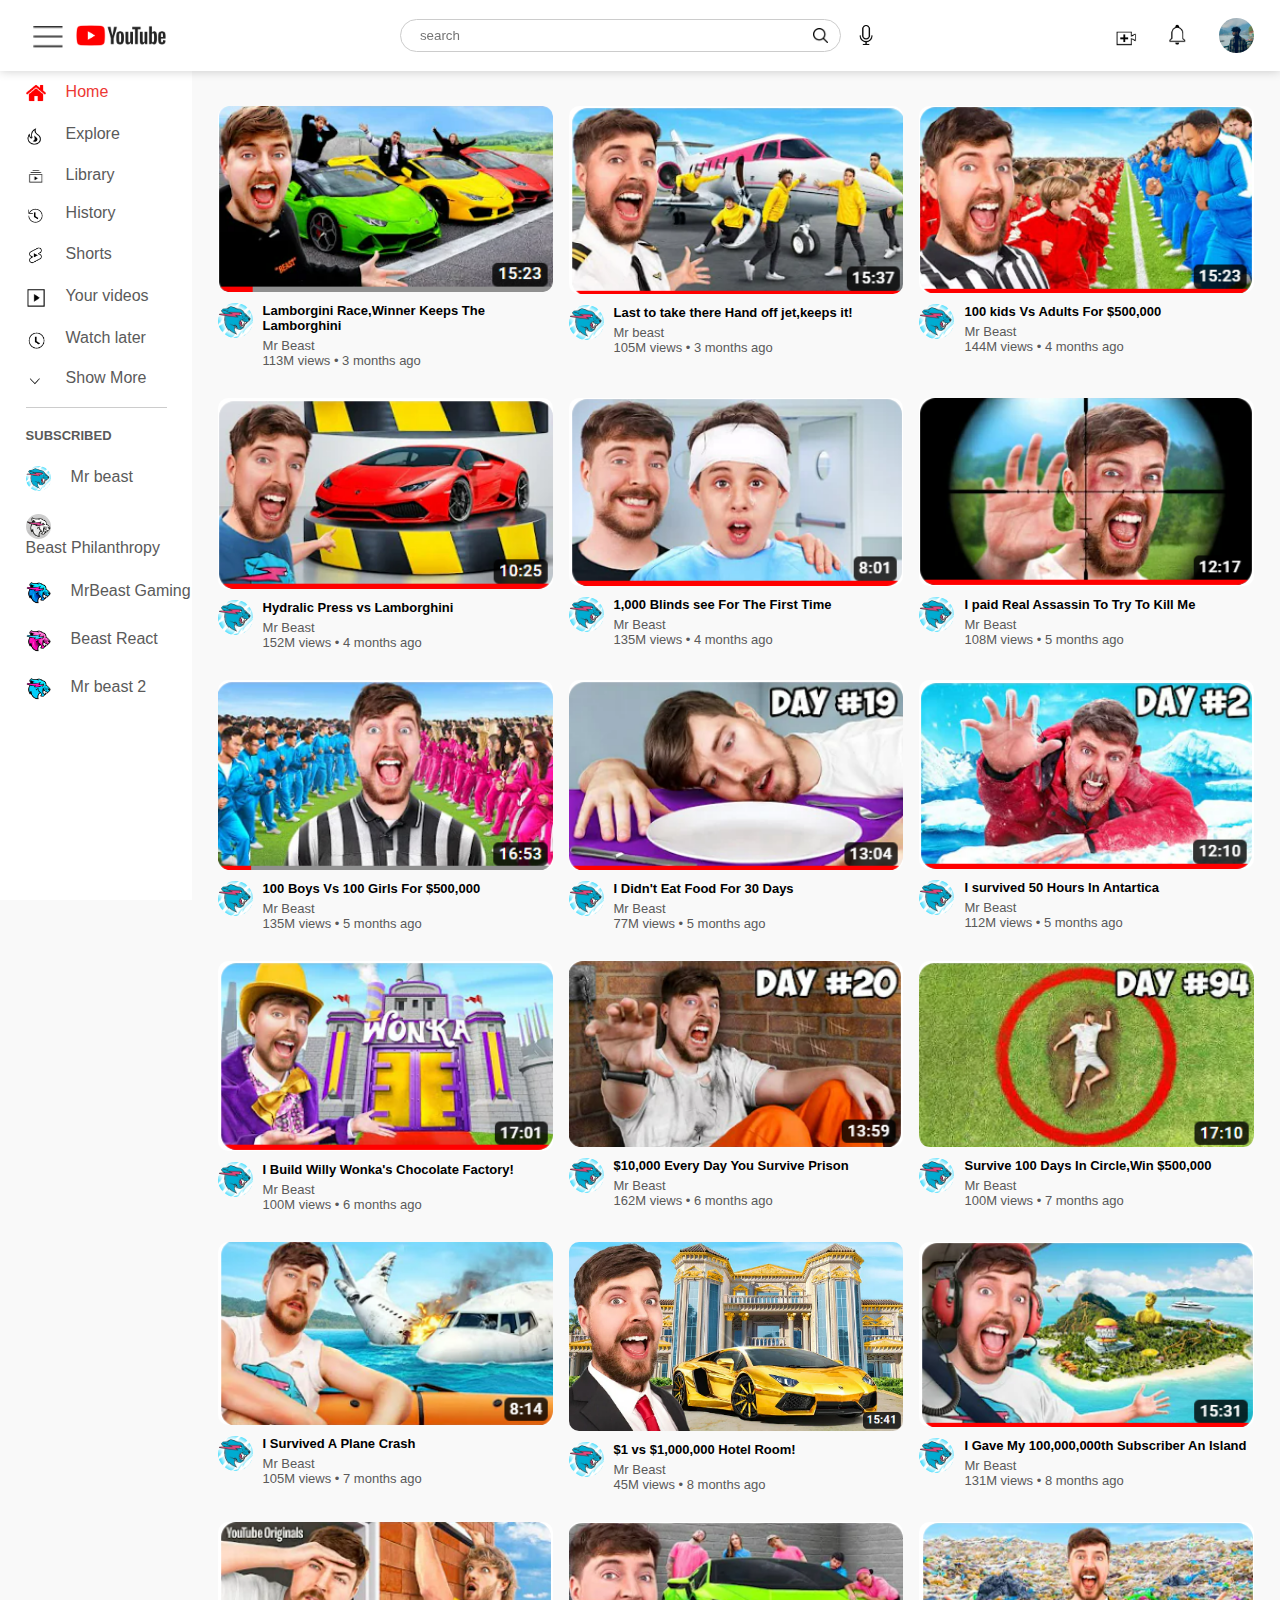
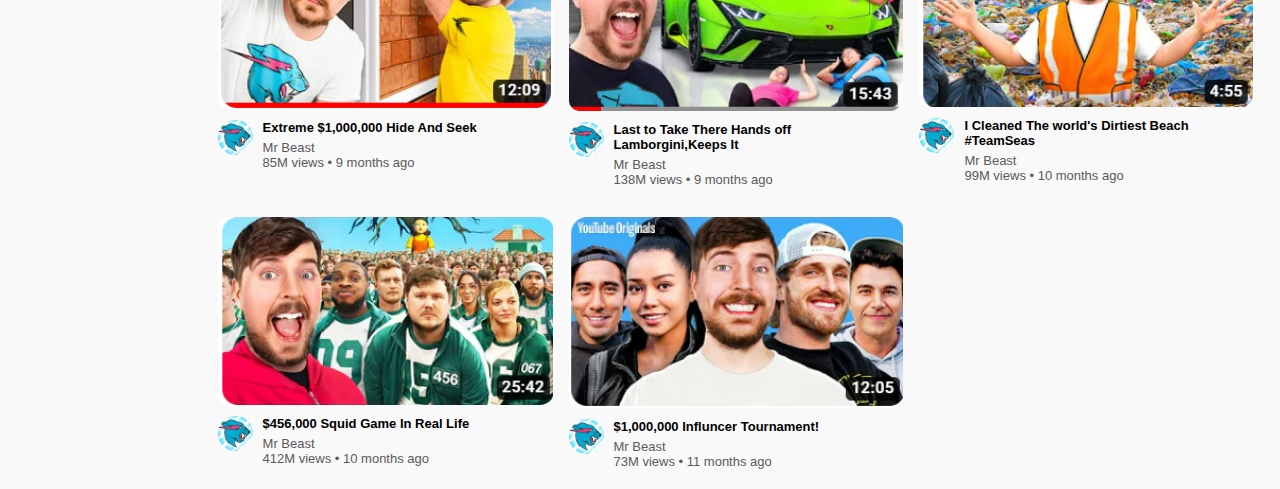
<file: index.html>
<!DOCTYPE html>
<html lang="en">
<head>
    <meta charset="UTF-8">
    <meta http-equiv="X-UA-Compatible" content="IE=edge">
    <meta name="viewport" content="width=device-width, initial-scale=1.0">
    <link rel="shortcut icon" href="images/youtube_web_main_logo.png">
    <link rel="stylesheet" href="index.css">
    <title>Youtube</title>
</head>
<body>
    <nav class="flex-div">
        <div class="nav-left flex-div">
            <img src="images/youtube_web_menubar.png" class="menu-icon" width="38px">
            <img src="images/youtube_web_logo.png" class="logo">
        </div>
        <div class="nav-mid flex-div">
            <div class="search-box flex-div">
                <input type="text" placeholder="  search" >
                <img src="images/youtube_web_search.png" >
            </div>
            <img src="images/youtube_web_mic.png" class="mic-icon">

        </div>
        <div class="nav-right flex-div">
            <img src="images/youtube_web_upload.png" class="youtube_web_upload_icon">
            <!-- <img src="images/youtube_Web_layers.png" class="layers" alt=""> -->
            <img src="images/youtube_web_notification.png" alt="">
            <img src="images/youtube_web_vivan_dada.png" class="user-icon">
        </div>
    </nav>


    <!-- -------------------------------sidebar------------------------------------- -->
    <div class="sidebar">
        <div class="shortcut-links">
            <a href=""><img src="images/youtube_web_home.png" width="40px" style="margin-top: 3px;"><p>Home</p></a>
            <a href=""><img src="images/youtube_web_explore.png" width="40px"  style="margin-top: 3px;"><p>Explore</p></a>
            <a href=""><img src="images/youtube_web_subcription.png" width="40px"  style="margin-top: 3px;" ><p>Library</p></a>
            <a href=""><img src="images/youtube_web_history.png" width="40px"  style="margin-top: 3px;" ><p>History</p></a>
            <a href=""><img src="images/youtube_web_shorts.png" width="40px"  style="margin-top: 3px;" ><p>Shorts</p></a>
            <a href=""><img src="images/youtube_web_your_videos.png" width="40px"  style="margin-top: 3px;" ><p>Your videos</p></a>
            <a href=""><img src="images/youtube_web_watch_later.png" width="40px"  style="margin-top: 3px;" ><p>Watch later</p></a>
            <a href=""><img src="images/youtube_web_show_more.png" width="40px"  style="margin-top: 3px;" ><p>Show More</p></a>
            <hr>
        </div>
        <div class="subscribed-list">
            <h3>SUBSCRIBED</h3>
            <a href=""><img src="images/youtube_web_mrbeast.jpg" width="40px"  style="margin-top: 3px;" ><p>Mr beast</p></a>
            <a href=""><img src="images/youtube_web_logo_beast_philanthropy.jpg" width="40px"  style="margin-top: 3px;" ><p>Beast Philanthropy</p></a>
            <a href=""><img src="images/youtube_web_logo_beast_gaming.jpg" width="40px"  style="margin-top: 3px;" ><p>MrBeast Gaming</p></a>
            <a href=""><img src="images/youtube_web_logo_beast_react.jpg" width="40px"  style="margin-top: 3px;" ><p>Beast React</p></a>
            <a href=""><img src="images/youtube_web_logo_mr_best_2.jpg" width="40px"  style="margin-top: 3px;" ><p>Mr beast 2</p></a>
        </div>
    </div>

    <!-- -----------------main------------------- -->
    <div class="container">
        <!-- <div class="banner">
            <img src="images/youtube_web_banner.jpg" >
        </div> -->

        <div class="list-container">
            <div class="vid-list">
                <a href="youtube2.html"><img src="images/youtube_web_thumbnail_first.png" class="thumbnail"></a>   
                <div class="flex-div">
                    <img src="images/youtube_web_mrbeast.jpg" >
                    <div class="vid-info">
                        <a href="youtube2.html">Lamborgini Race,Winner Keeps The Lamborghini</a>
                        <p>Mr Beast</p>
                        <p>113M views &bull; 3 months ago</p>
                    </div>
                </div>
            </div>
            <div class="vid-list">
                <a href="youtube2.html"><img src="images/youtube_web_thumbnail_1.png" class="thumbnail"></a>   
                <div class="flex-div">
                    <img src="images/youtube_web_mrbeast.jpg" >
                    <div class="vid-info">
                        <a href="youtube2.html">Last to take there Hand off jet,keeps it!</a>
                        <p>Mr beast
                        </p>
                        <p>105M views &bull; 3 months ago</p>
                    </div>
                </div>
            </div>
            <div class="vid-list">
                <a href="youtube2.html"><img src="images/youtube_web_thumbnail_3.png" class="thumbnail"></a>   
                <div class="flex-div">
                    <img src="images/youtube_web_mrbeast.jpg" >
                    <div class="vid-info">
                        <a href="youtube2.html">100 kids Vs Adults For $500,000</a>
                        <p>Mr Beast</p>
                        <p>144M views &bull; 4 months ago</p>
                    </div>
                </div>
            </div>
            <div class="vid-list">
                <a href="youtube2.html"><img src="images/youtube_web_thumbnail_4.png" class="thumbnail"></a>   
                <div class="flex-div">
                    <img src="images/youtube_web_mrbeast.jpg" >
                    <div class="vid-info">
                        <a href="youtube2.html">Hydralic Press vs Lamborghini</a>
                        <p>Mr Beast</p>
                        <p>152M views &bull; 4 months ago</p>
                    </div>
                </div>
            </div>
            <div class="vid-list">
                <a href="youtube2.html"><img src="images/youtube_web_thumbnail_5.png" class="thumbnail"></a>   
                <div class="flex-div">
                    <img src="images/youtube_web_mrbeast.jpg" >
                    <div class="vid-info">
                        <a href="youtube2.html">1,000 Blinds see For The First Time</a>
                        <p>Mr Beast</p>
                        <p>135M views &bull; 4 months ago</p>
                    </div>
                </div>
            </div>
            <div class="vid-list">
                <a href="youtube2.html"><img src="images/youtube_web_thumbnail_7.png" class="thumbnail"></a>   
                <div class="flex-div">
                    <img src="images/youtube_web_mrbeast.jpg" >
                    <div class="vid-info">
                        <a href="youtube2.html">I paid Real Assassin To Try To Kill Me</a>
                        <p>Mr Beast</p>
                        <p>108M views &bull; 5 months ago</p>
                    </div>
                </div>
            </div>
            <div class="vid-list">
                <a href="youtube2.html"><img src="images/youtube_web_thumbnail_8.png" class="thumbnail"></a>   
                <div class="flex-div">
                    <img src="images/youtube_web_mrbeast.jpg" >
                    <div class="vid-info">
                        <a href="youtube2.html">100 Boys Vs 100 Girls For $500,000</a>
                        <p>Mr Beast</p>
                        <p>135M views &bull; 5 months ago</p>
                    </div>
                </div>
            </div>
            <div class="vid-list">
                <a href="youtube2.html"><img src="images/youtube_web_thumbnail_9.png" class="thumbnail"></a>   
                <div class="flex-div">
                    <img src="images/youtube_web_mrbeast.jpg" >
                    <div class="vid-info">
                        <a href="youtube2.html">I Didn't Eat Food For 30 Days</a>
                        <p>Mr Beast</p>
                        <p>77M views &bull; 5 months ago</p>
                    </div>
                </div>
            </div>

            <div class="vid-list extras extries">
                <a href="youtube2.html"><img src="images/youtube_web_thumbnail_6.png" class="thumbnail"></a>   
                <div class="flex-div">
                    <img src="images/youtube_web_mrbeast.jpg" >
                    <div class="vid-info">
                        <a href="youtube2.html">I survived 50 Hours In Antartica</a>
                        <p>Mr Beast</p>
                        <p>112M views &bull; 5 months ago</p>
                    </div>
                </div>
            </div>

            <div class="vid-list extras extries">
                <a href="youtube2.html"><img src="images/youtube_web_thumbnail_10.png" class="thumbnail"></a>   
                <div class="flex-div">
                    <img src="images/youtube_web_mrbeast.jpg" >
                    <div class="vid-info">
                        <a href="youtube2.html">I Build Willy Wonka's Chocolate Factory!</a>
                        <p>Mr Beast</p>
                        <p>100M views &bull; 6 months ago</p>
                    </div>
                </div>
            </div>

            <div class="vid-list extras extries">
                <a href="youtube2.html"><img src="images/youtube_web_thumbnail_11.png" class="thumbnail"></a>   
                <div class="flex-div">
                    <img src="images/youtube_web_mrbeast.jpg" >
                    <div class="vid-info">
                        <a href="youtube2.html">$10,000 Every Day You Survive Prison</a>
                        <p>Mr Beast</p>
                        <p>162M views &bull; 6 months ago</p>
                    </div>
                </div>
            </div>

            <div class="vid-list extras extries">
                <a href="youtube2.html"><img src="images/youtube_web_thumbnail_12.png" class="thumbnail"></a>   
                <div class="flex-div">
                    <img src="images/youtube_web_mrbeast.jpg" >
                    <div class="vid-info">
                        <a href="youtube2.html">Survive 100 Days In Circle,Win $500,000</a>
                        <p>Mr Beast</p>
                        <p>100M views &bull; 7 months ago</p>
                    </div>
                </div>
            </div>

            <div class="vid-list extras extries">
                <a href="youtube2.html"><img src="images/youtube_web_thumbnail_13.png" class="thumbnail"></a>   
                <div class="flex-div">
                    <img src="images/youtube_web_mrbeast.jpg" >
                    <div class="vid-info">
                        <a href="youtube2.html">I Survived A Plane Crash</a>
                        <p>Mr Beast</p>
                        <p>105M views &bull; 7 months ago</p>
                    </div>
                </div>
            </div>

            <div class="vid-list extras extries">
                <a href="youtube2.html"><img src="images/youtube_web_thumbnail_2.png" class="thumbnail"></a>   
                <div class="flex-div">
                    <img src="images/youtube_web_mrbeast.jpg" >
                    <div class="vid-info">
                        <a href="youtube2.html">$1 vs $1,000,000 Hotel Room!</a>
                        <p>Mr Beast</p>
                        <p>45M views &bull; 8 months ago</p>
                    </div>
                </div>
            </div>

            <div class="vid-list extras extries">
                <a href="youtube2.html"><img src="images/youtube_web_thumbnail_15.png" class="thumbnail"></a>   
                <div class="flex-div">
                    <img src="images/youtube_web_mrbeast.jpg" >
                    <div class="vid-info">
                        <a href="youtube2.html">I Gave My 100,000,000th Subscriber An Island</a>
                        <p>Mr Beast</p>
                        <p>131M views &bull; 8 months ago</p>
                    </div>
                </div>
            </div>

            <div class="vid-list extras extries">
                <a href="youtube2.html"><img src="images/youtube_web_thumbnail_16.png" class="thumbnail"></a>   
                <div class="flex-div">
                    <img src="images/youtube_web_mrbeast.jpg" >
                    <div class="vid-info">
                        <a href="youtube2.html">Extreme $1,000,000 Hide And Seek</a>
                        <p>Mr Beast</p>
                        <p>85M views &bull; 9 months ago</p>
                    </div>
                </div>
            </div>

            <div class="vid-list extras extries">
                <a href="youtube2.html"><img src="images/youtube_web_thumbnail_17.png" class="thumbnail"></a>   
                <div class="flex-div">
                    <img src="images/youtube_web_mrbeast.jpg" >
                    <div class="vid-info">
                        <a href="youtube2.html">Last to Take There Hands off Lamborgini,Keeps It</a>
                        <p>Mr Beast</p>
                        <p>138M views &bull; 9 months ago</p>
                    </div>
                </div>
            </div>

            <div class="vid-list extras extries">
                <a href="youtube2.html"><img src="images/youtube_web_thumbnail_18.png" class="thumbnail"></a>   
                <div class="flex-div">
                    <img src="images/youtube_web_mrbeast.jpg" >
                    <div class="vid-info">
                        <a href="youtube2.html">I Cleaned The world's Dirtiest Beach #TeamSeas</a>
                        <p>Mr Beast</p>
                        <p>99M views &bull; 10 months ago</p>
                    </div>
                </div>
            </div>
            
            <div class="vid-list extras extries">
                <a href="youtube2.html"><img src="images/youtube_web_thumbnail_19.png" class="thumbnail"></a>   
                <div class="flex-div">
                    <img src="images/youtube_web_mrbeast.jpg" >
                    <div class="vid-info">
                        <a href="youtube2.html">$456,000 Squid Game In Real Life</a>
                        <p>Mr Beast</p>
                        <p>412M views &bull; 10 months ago</p>
                    </div>
                </div>
            </div>

            <div class="vid-list extras extries">
                <a href="youtube2.html"><img src="images/youtube_web_thumbnail_20.png" class="thumbnail"></a>   
                <div class="flex-div">
                    <img src="images/youtube_web_mrbeast.jpg" >
                    <div class="vid-info">
                        <a href="youtube2.html">$1,000,000 Influncer Tournament!</a>
                        <p>Mr Beast</p>
                        <p>73M views &bull; 11 months ago</p>
                    </div>
                </div>
            </div>

        </div>
    </div>



<script src="youtube.js"></script>
</body>
</html>
</file>
<file: index.css>
* {
    margin: 0px;
    padding: 0px;
    font-family: 'poppins', sans-serif;
    box-sizing: border-box;
}

a {
    text-decoration: none;
    color: #5a5a5a;
}

img {
    cursor: pointer;
}

.flex-div {
    display: flex;
    align-items: center;
}

nav {
    padding: 10px 2%;
    justify-content: space-between;
    box-shadow: 0 0 10px rgba(0, 0, 0, 0.2);
    background-color: #fff;
    position: sticky;
    top: 0;
    z-index: 10;
}

.nav-right img {
    width: 30px;
    margin-right: 25px;
}

.nav-right .user-icon {
    width: 35px;
    border-radius: 50%;
    margin-right: 0;
}

.nav-right .layers {
    width: 20px;
}

nav .nav-left .menu-icon {
    width: 40px;
    margin-right: 10px;
}

.nav-left .logo {
    width: 90px;
}

.nav-mid .mic-icon {
    width: 20px;
}

.nav-mid .search-box {
    border: 1px solid #ccc;
    margin-right: 15px;
    padding: 8px 12px;
    border-radius: 25px;
}

.nav-mid .search-box input {
    width: 400px;
    border: 0;
    outline: 0;
    background: transparent;
}

.nav-mid .search-box img {
    width: 15px;
}

/* ------------------------sidebar---------------------- */
.sidebar {
    background: white;
    width: 15%;
    height: 100vh;
    position: fixed;
    top: 0;
    padding-left: 2%;
    padding-top: 80px;
}

.shortcut-links a img {
    width: 20px;
    margin-right: 20px;
    transition: width 0.5s;

}

.shortcut-links a {
    display: flex;
    align-items: center;
    margin-bottom: 20px;
    width: fit-content;
    flex-wrap: wrap;
}

.shortcut-links a:first-child {
    color: #ed3833;
}

.sidebar hr {
    border: 0;
    height: 1px;
    background-color: #ccc;
    width: 85%;
}

.subscribed-list h3 {
    font-size: 13px;
    margin: 20px 0;
    color: #5a5a5a;
}

.subscribed-list a {
    display: flex;
    align-items: center;
    margin-bottom: 20px;
    width: fit-content;
    flex-wrap: wrap;
}

.subscribed-list a img {
    width: 25px;
    border-radius: 50%;
    margin-right: 20px;
    transition: width 0.5s;
}

.small-sidebar {
    width: 5%;
}

.small-sidebar a p,
.small-sidebar h3 {
    display: none;
}

.small-sidebar hr {
    width: 50%;
    margin-bottom: 25px;
}

.small-sidebar a img {
    width: 26px;
}

/* -----------------main------------------ */
.container {
    background: #f9f9f9;
    padding-left: 17%;
    padding-right: 2%;
    padding-top: 20px;
    padding-bottom: 20px;
}

.large-container {
    padding-left: 7%;
}

.banner {
    width: 100%;
}

.banner img {
    width: 100%;
    border-radius: 8px;
    height: 200px;
}

/* .thumbnail {
    width: fit-content;
    height: 200px;
} */

.list-container {
    display: grid;
    grid-template-columns: repeat(auto-fit, minmax(250px, 1fr));
    grid-column-gap: 16px;
    grid-row-gap: 30px;
    margin-top: 15px;
}

.vid-list .thumbnail {
    width: 100%;
    border-radius: 10px;
}

.vid-list .flex-div {
    align-items: flex-start;
    margin-top: 7px;
}

.vid-list .flex-div img {
    margin-right: 10px;
    width: 35px;
    border-radius: 50%;
}

.vid-info {
    color: #5a5a5a;
    font-size: 13px;
}

.vid-info a {
    color: black;
    font-weight: 500;
    display: block;
    margin-bottom: 5px;
    font-weight: 600;
}

@media (max-width:900px) {
    .menu-icon {
        display: none;
    }

    .sidebar {
        display: none;
    }

    .container,
    .large-container {
        padding-left: 5%;
        padding-right: 5%;
    }

    .nav-right img {
        display: none;
    }

    .nav-right .user-icon {
        display: block;
        width: 30px;
    }

    .nav-mid .search-box input {
        width: 100px;
    }

    .nav-mid .mic-icon {
        display: none;
    }

    .logo {
        width: 90px;
    }
}


/* -------------------play-video-page---------- */
.play-container {
    padding-left: 2%;
}

.row {
    display: flex;
    justify-content: space-between;
    flex-wrap: wrap;
}

.play-video {
    flex-basis: 69%;
}

.right-sidebar {
    flex-basis: 30%;
}

.play-video video {
    width: 100%;
}

.side-video-list {
    display: flex;
    justify-content: space-between;
    margin-bottom: 8px;
}

.side-video-list img {
    width: 100%;
}

.side-video-list .small-thumbnail {
    flex-basis: 49%;
}

.side-video-list .vid-info {
    flex-basis: 49%;
}

.play-video .tags a {
    color: #000fff;
    font-size: 15px;
}

.play-video h3 {
    font-weight: 600;
    font-size: 22px;
}

.play-video .play-video-info {
    display: flex;
    align-items: center;
    justify-content: space-between;
    flex-wrap: wrap;
    margin-top: 10px;
    font-size: 14px;
    color: #5a5a5a;
}

.play-video .play-video-info a img {
    width: 20px;
    margin-right: 8px;
}

.play-video .play-video-info a {
    display: inline-flex;
    align-items: center;
    margin-left: 15px;
}

.play-video hr {
    border: 0;
    height: 1px;
    background: #ccc;
    margin: 10px 0px;
}

.likey a,
.likey img {
    background-color: #f2f2f2;
    padding: 3px;
    border-radius: 30px;
}

.publisher {
    display: flex;
    align-items: center;
    margin-top: 20px;
}

.publisher div {
    flex: 1;
    line-height: 18px;
}

.publisher img {
    width: 40px;
    border-radius: 50%;
    margin-right: 15px;
}

.publisher div p {
    color: #000;
    font-weight: 500;
    font-size: 18px;
    cursor: pointer;
}

.publisher div span {
    font-size: 13px;
    color: #5a5a5a;
    cursor: pointer;
}

.publisher button
{
    background: red;
    color: white;
    padding: 8px 30px;
    border: 0;
    border-radius: 8px;
    outline: 0;
    cursor: pointer;
}

.vid-description
{
    padding-left: 55px;
    margin: 15px 0px;
}

.vid-description p
{
    font-size: 14px;
    margin-bottom:5px ;
    color: #5a5a5a;
}

.vid-description h4
{
    font-size: 14px;
    color: #5a5a5a;
    margin-top: 15px;
}

.add-comment
{
    display: flex;
    align-items: center;
    margin: 30px 0;
}

.add-comment img
{
    width: 35px;
    border-radius: 50%;
    margin-right: 15px;
}

.add-comment input
{
    border: 0;
    outline: 0;
    border-bottom: 1px solid #ccc;
    width: 100%;
    padding-top: 10px;
    background: transparent;
}

.old-comment img
{
    width: 35px;
    border-radius: 50%;
    margin-right: 15px;
}

.old-comment h3
{
    font-size: 14px;
    margin-bottom: 2px;
}

.old-comment h3 span
{
    font-size: 12px;
    color: #5a5a5a;
    font-weight: 500;
    margin-left: 8px;
}

.old-comment .comment-action
{
    display: flex;
    align-items: center;
    margin: 8px 0px;
    font-size: 14px;
}

.old-comment .comment-action img
{
    border-radius: 0;
    width: 20px;
    margin-right: 5px;
}

.old-comment .comment-action span
{
    margin-right: 20px;
    color: #5a5a5a;
}

/* .old-comment .comment-action a
{
    color: #0000ff;
} */

@media (max-width:900px)
{
    .play-video
    {
        flex-basis: 100%;
    }

    .right-sidebar
    {
        flex-basis: 100%;
    }

    .play-container
    {
        padding-left: 5%;
    }

    .vid-description
    {
        padding-left: 0px;
    }

    .play-video .play-video-info a
    {
        margin-left: 0;
        margin-right: 3px;
        margin-top: 15px;
    }
}

.extras 
{
    display: none;
}

.extries 
{
    display: block;
}
</file>
